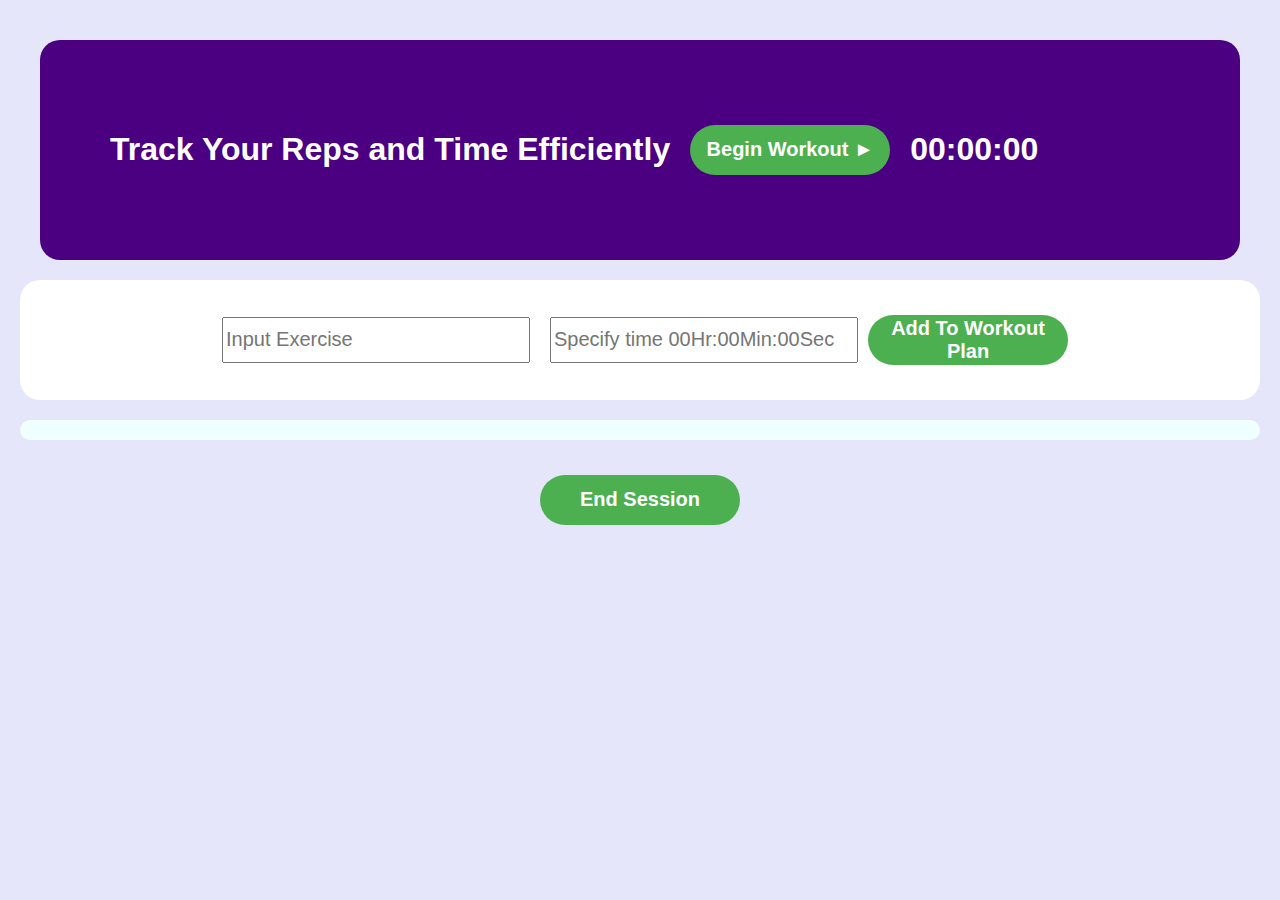
<file: index.html>
<!DOCTYPE html>
<html lang="en">
<head>
    <meta charset="UTF-8">
    <meta name="viewport" content="width=device-width, initial-scale=1.0">
    <title>Workout Tracker</title>
    <link rel="stylesheet" type="text/css" href="sheet.css">
    <script src="script.js" defer></script>
</head>
<body bgcolor="lavender">
    <div class="container">
    <div class="block">
        <h1 id="heading">Track Your Reps and Time Efficiently </h1>
        <button id="btn1" onclick="show();startWorkout()">Begin Workout &#9658</button>
        <h1 id="stopwatch">00:00:00</h1>
    </div>
    </div>
    <div class="block1">
        <label for="exerciseName"></label>
        <input type="text" id="Textbox" class="input" placeholder="Input Exercise">
        <label for="exerciseTime"></label>
        <input type="text" id="Timebox" class="input" placeholder="Specify time 00Hr:00Min:00Sec">
        <button class="newbut" onclick="addexercise()" id="Workoutadd">Add To Workout Plan</button>
    </div>
    <div id="block">
        <h1 id="output"></h1>
    </div>
    <div id="endblock">
        <button id="lastbutton" onclick="endSession()">End Session</button>
    </div>
</body>
</html>
</file>
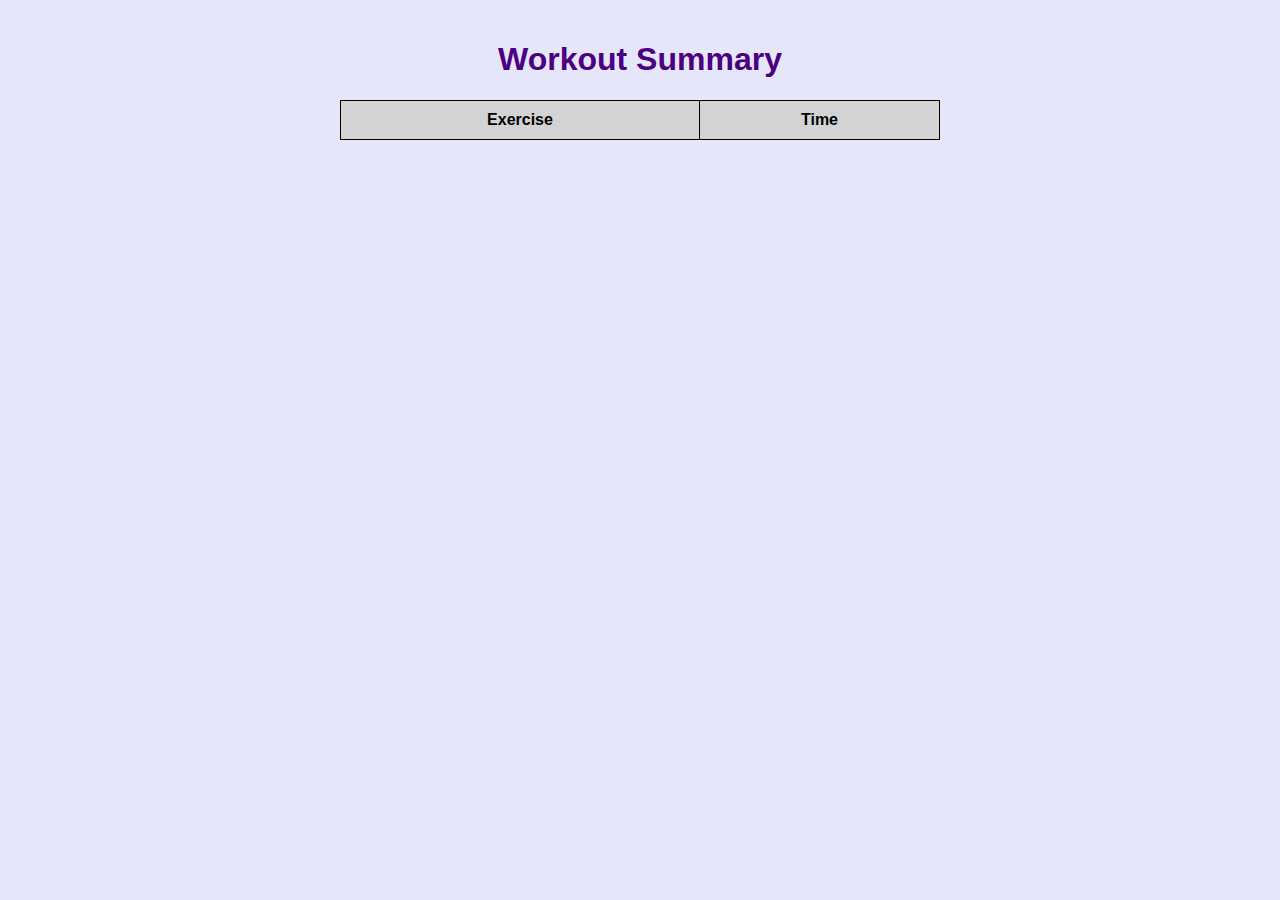
<file: sum.html>
<!DOCTYPE html>
<html lang="en">
<head>
    <meta charset="UTF-8">
    <meta name="viewport" content="width=device-width, initial-scale=1.0">
    <title>Workout Summary</title>
    <link rel="stylesheet" type="text/css" href="sumcss.css">
    <script>
        window.onload = function() {
            const data = JSON.parse(localStorage.getItem('exerciseSummary')) || [];
            const table = document.getElementById('summaryTable');

            data.forEach(exercise => {
                const row = table.insertRow();
                const cell1 = row.insertCell(0);
                const cell2 = row.insertCell(1);
                cell1.innerHTML = exercise.name;
                cell2.innerHTML = exercise.time;
            });
        };
    </script>
</head>
<body>
    <h1 style="text-align: center;">Workout Summary</h1>
    <table id="summaryTable">
        <tr>
            <th>Exercise</th>
            <th>Time</th>
        </tr>
    </table>
</body>
</html>
</file>
<file: sheet.css>
body {
    background-color: lavender;
    font-family: Arial, sans-serif;
    margin: 0;
    padding: 20px;
}

h1 {
    text-align: justify;
    padding: 20px;
    border-radius: 30px;
}

.container {
    max-width: 1200px;
    margin: auto;
}

.block {
    display: flex;
    align-items: center;
    padding: 50px;
    background-color: indigo;
    margin: 20px 0;
    border-radius: 20px;
    color: white;
}

button {
    width: 100%;
    max-width: 200px;
    height: 50px;
    margin: 15px 0;
    border-radius: 30px;
    font-size: 20px;
    font-weight: bold;
    background-color: #4CAF50;
    color: white;
    border: none;
    transition: background-color 0.3s ease;
}

button:hover {
    background-color: #45a049;
    box-shadow: 20px 5px 20px black;
}

.block1 {
    display: flex;
    justify-content: center;
    align-items: center;
    padding: 20px;
    background-color: white;
    margin: 20px 0;
    border-radius: 20px;
}

#Textbox, #Timebox {
    width: 100%;
    max-width: 300px;
    height: 40px;
    margin: 10px ;
    font-size: 20px;
}

#output {
    display: block;
    justify-content: center;
    text-align: center;
    font-size: 30px;
    background-color: azure;
    padding: 10px;
    margin: 20px 0;
}

#endblock {
    display: flex;
    justify-content: center;
}

button.pause {
    background-color: #f44336; 
}

button.pause:hover {
    background-color: #da190b; 
}

@media (max-width: 768px) {
    .block, .block1 {
        padding: 20px;
    }
    
    button {
        width: 90%;
    }
    
    h1 {
        font-size: 24px; 
    }
}

@media (max-width: 480px) {
    h1 {
        font-size: 20px; 
    }

    #Textbox, #Timebox {
        max-width: 90%; 
    }

    #output {
        font-size: 24px; 
    }
}
</file>
<file: sumcss.css>
body {
    background-color: lavender;
    font-family: Arial, sans-serif;
    margin: 0;
    padding: 20px;
}

h1 {
    color: indigo;
    text-align: center;
}

table {
    width: 90%;
    max-width: 600px;
    margin: 20px auto;
    border-collapse: collapse;
}

th, td {
    border: 1px solid black;
    padding: 10px;
    text-align: center;
}

th {
    background-color: lightgray;
    color: black;
}

tr:nth-child(even) {
    background-color: #f2f2f2;
}

tr:hover {
    background-color: #ddd;
}

@media (max-width: 768px) {
    h1 {
        font-size: 24px; 
    }
    
    table {
        width: 100%; 
    }
}

@media (max-width: 480px) {
    h1 {
        font-size: 20px; 
    }
}
</file>
